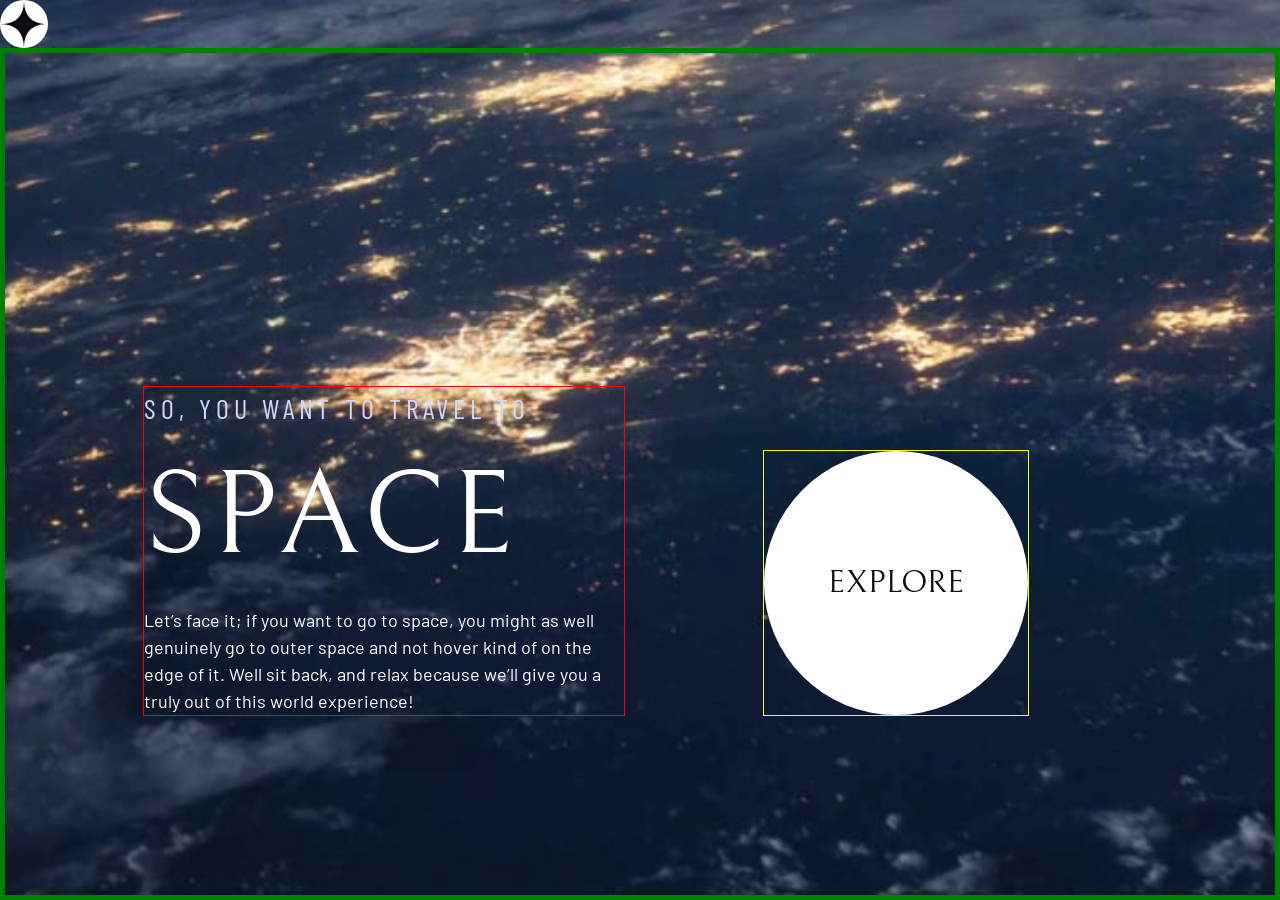
<file: starter-code/index.html>
<!DOCTYPE html>
<html lang="en">

<head>
  <meta charset="UTF-8">
  <meta name="viewport" content="width=device-width, initial-scale=1.0">

  <link rel="icon" type="image/png" sizes="32x32" href="./assets/favicon-32x32.png">
  <!-- custom css -->
  <link rel="stylesheet" href="index.css" />
  <link
    href="https://fonts.googleapis.com/css2?family=Barlow+Condensed:wght@400;700&family=Bellefair&family=Barlow:wght@400;700&display=swap"
    rel="stylesheet">

  <title>Frontend Mentor | Space tourism website</title>
</head>

<body class="homepage">
  <header class="primary-header flex">
    <div>
      <img src="../starter-code/assets/shared/logo.svg" alt="logo of space tourism website" class="logo" />
    </div>
    <!-- <nav>
      <ul class="primary-navigation flex underline-indicators">
        <li class="active"><a class="ff-sans-cond  text-white uppercase fs-300 letter-spacing-2"
            href="index.html"><span>00</span> Home</a>
        <li><a class="ff-sans-cond text-white uppercase fs-300 letter-spacing-2" href="destination.html"><span>01</span>
            Destination</a>
        <li><a class="ff-sans-cond text-white uppercase fs-300 letter-spacing-2" href="crew.html"><span>02</span>
            Crew</a>
        <li><a class="ff-sans-cond text-white uppercase fs-300 letter-spacing-2" href="technology.html"><span>03</span>
            Technology</a>
      </ul>
    </nav> -->

  </header>

  <div class="grid-container grid-container--home" style="--gap: 10rem; max-width: 80rem;">
    <!-- the title of the page has to be h1 -->
     <div>
       <h1 class="text-light fs-500 ff-sans-cond letter-spacing-1 uppercase">
         So, you want to travel to <span class="d-block text-white fs-900 ff-serif uppercase">Space</span>
       </h1>
       <p>
         Let’s face it; if you want to go to space, you might as well genuinely go to
         outer space and not hover kind of on the edge of it. Well sit back, and relax
         because we’ll give you a truly out of this world experience!
       </p>
     </div>
    <div>
      <a href="#" class="large-button uppercase ff-serif text-dark bg-white">Explore</a>
    </div>

  </div>

</body>

</html>
</file>
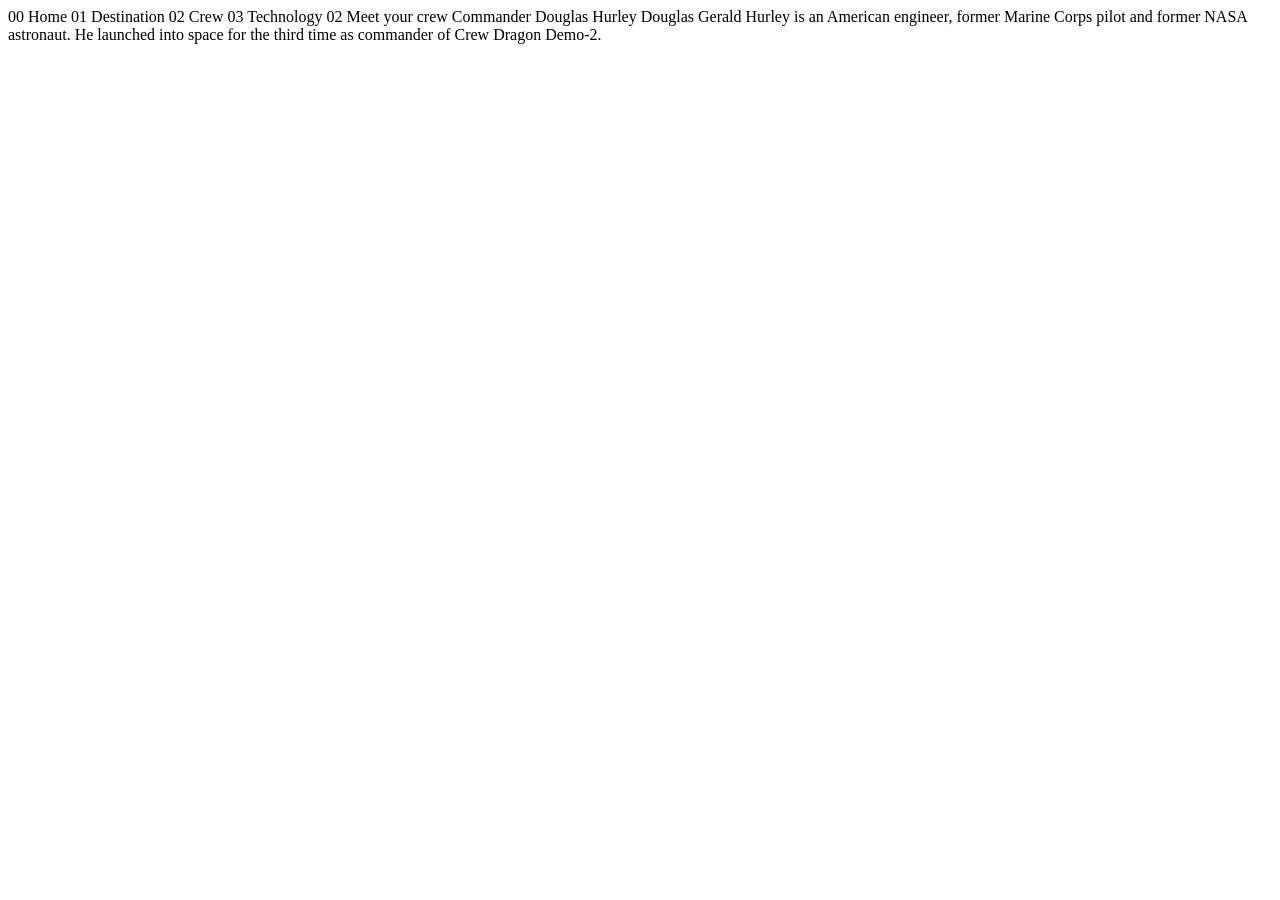
<file: starter-code/crew-commander.html>
<!DOCTYPE html>
<html lang="en">
<head>
  <meta charset="UTF-8">
  <meta name="viewport" content="width=device-width, initial-scale=1.0">

  <link rel="icon" type="image/png" sizes="32x32" href="./assets/favicon-32x32.png">
  
  <title>Frontend Mentor | Space tourism website</title>
</head>
<body>

  00 Home
  01 Destination
  02 Crew
  03 Technology

  02 Meet your crew

  Commander
  Douglas Hurley

  Douglas Gerald Hurley is an American engineer, former Marine Corps pilot 
  and former NASA astronaut. He launched into space for the third time as 
  commander of Crew Dragon Demo-2.
</body>
</html>
</file>
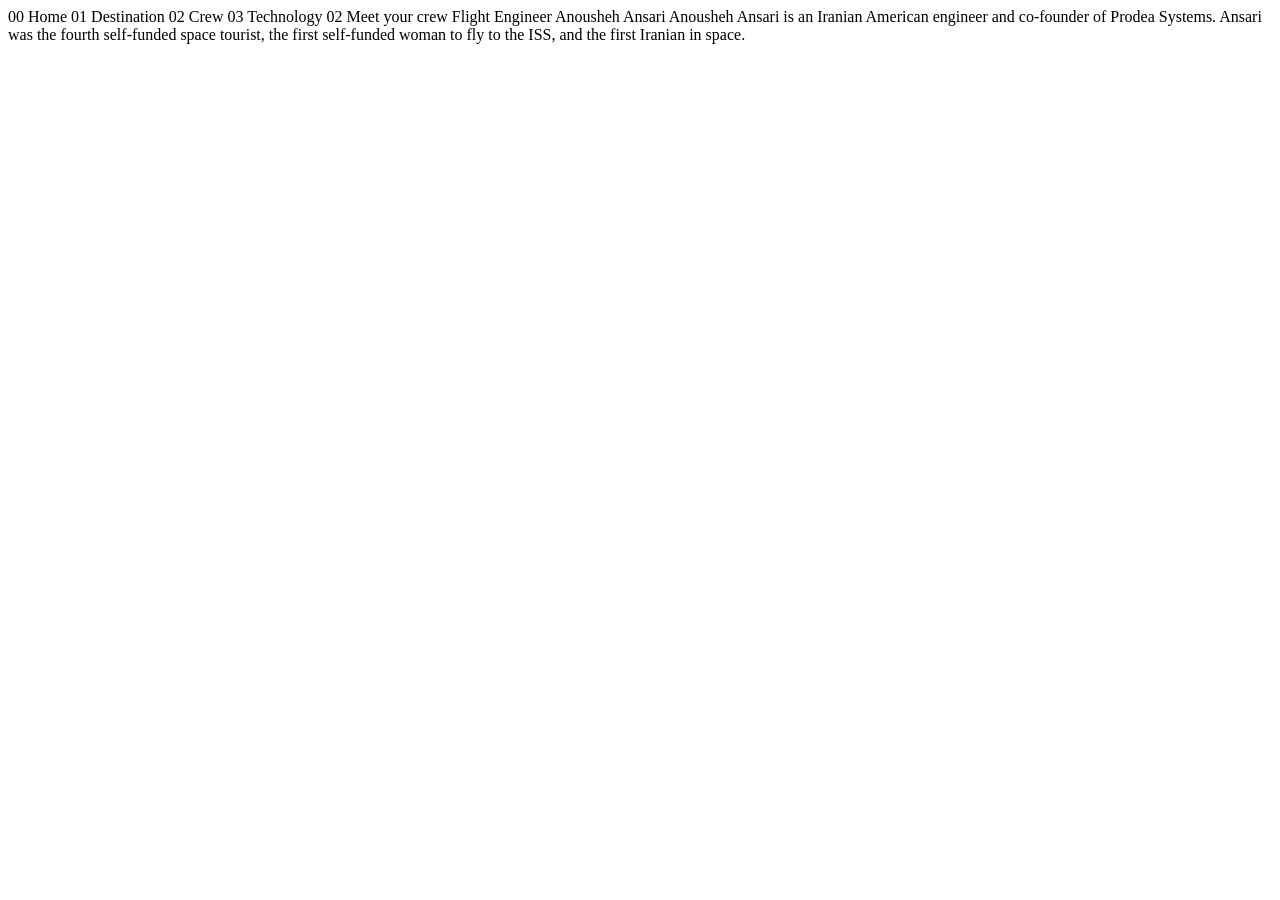
<file: starter-code/crew-engineer.html>
<!DOCTYPE html>
<html lang="en">
<head>
  <meta charset="UTF-8">
  <meta name="viewport" content="width=device-width, initial-scale=1.0">

  <link rel="icon" type="image/png" sizes="32x32" href="./assets/favicon-32x32.png">
  
  <title>Frontend Mentor | Space tourism website</title>
</head>
<body>

  00 Home
  01 Destination
  02 Crew
  03 Technology

  02 Meet your crew

  Flight Engineer
  Anousheh Ansari

  Anousheh Ansari is an Iranian American engineer and co-founder of Prodea Systems. 
  Ansari was the fourth self-funded space tourist, the first self-funded woman to 
  fly to the ISS, and the first Iranian in space. 
</body>
</html>
</file>
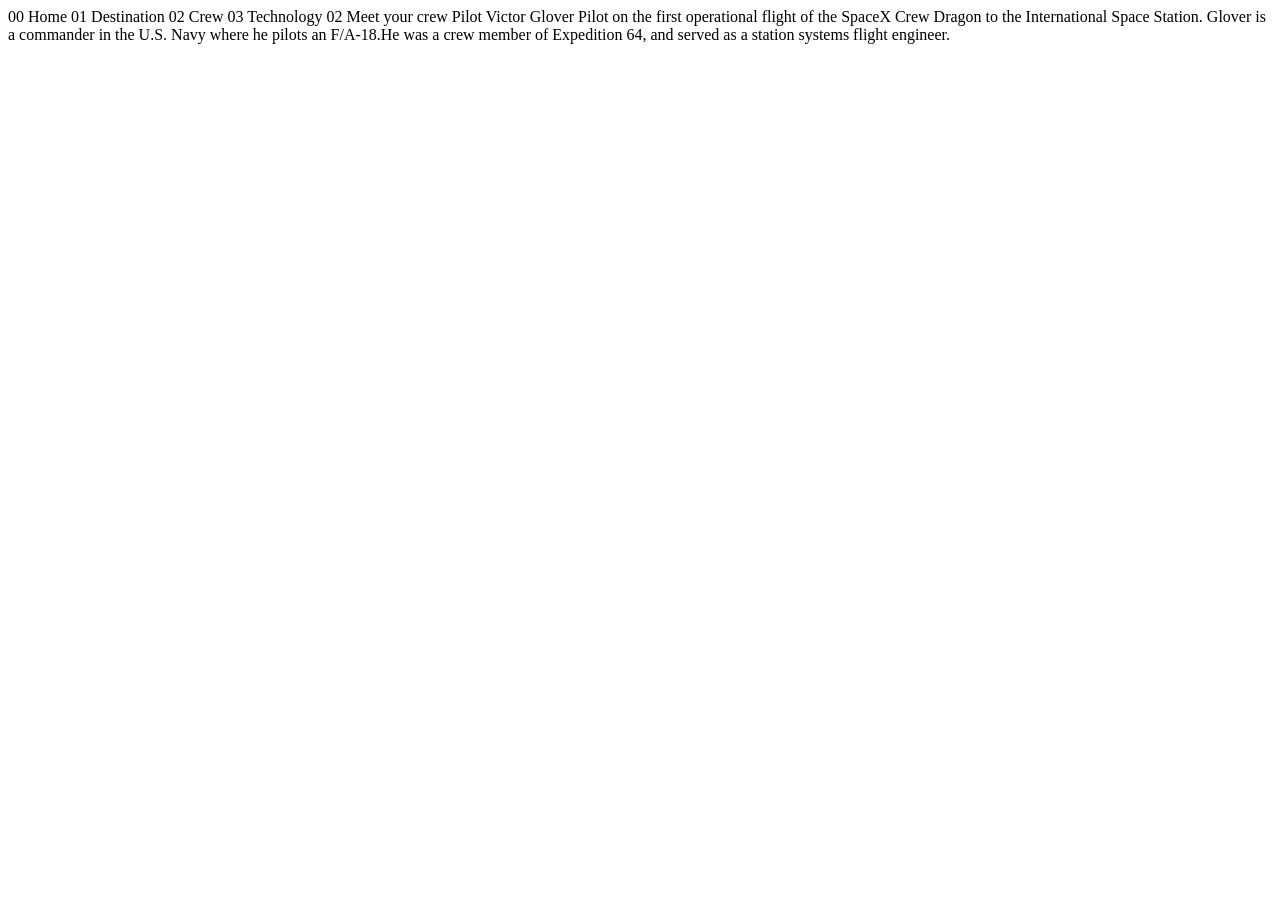
<file: starter-code/crew-pilot.html>
<!DOCTYPE html>
<html lang="en">
<head>
  <meta charset="UTF-8">
  <meta name="viewport" content="width=device-width, initial-scale=1.0">

  <link rel="icon" type="image/png" sizes="32x32" href="./assets/favicon-32x32.png">
  
  <title>Frontend Mentor | Space tourism website</title>
</head>
<body>

  00 Home
  01 Destination
  02 Crew
  03 Technology

  02 Meet your crew

  Pilot
  Victor Glover

  Pilot on the first operational flight of the SpaceX Crew Dragon to the 
  International Space Station. Glover is a commander in the U.S. Navy where 
  he pilots an F/A-18.He was a crew member of Expedition 64, and served as a 
  station systems flight engineer. 
</body>
</html>
</file>
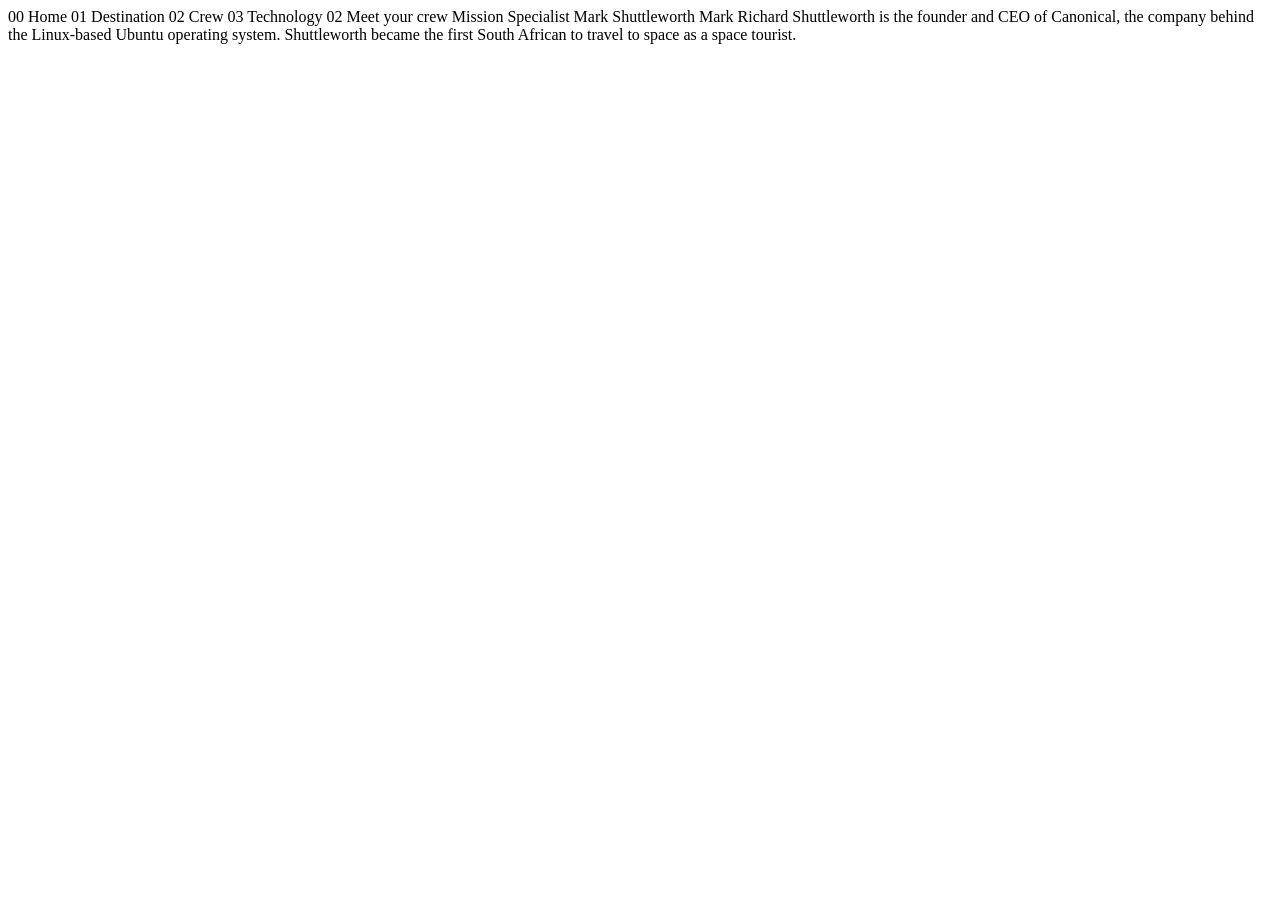
<file: starter-code/crew-specialist.html>
<!DOCTYPE html>
<html lang="en">
<head>
  <meta charset="UTF-8">
  <meta name="viewport" content="width=device-width, initial-scale=1.0">

  <link rel="icon" type="image/png" sizes="32x32" href="./assets/favicon-32x32.png">
  
  <title>Frontend Mentor | Space tourism website</title>
</head>
<body>

  00 Home
  01 Destination
  02 Crew
  03 Technology

  02 Meet your crew

  Mission Specialist
  Mark Shuttleworth

  Mark Richard Shuttleworth is the founder and CEO of Canonical, the company behind 
  the Linux-based Ubuntu operating system. Shuttleworth became the first South 
  African to travel to space as a space tourist.
</body>
</html>
</file>
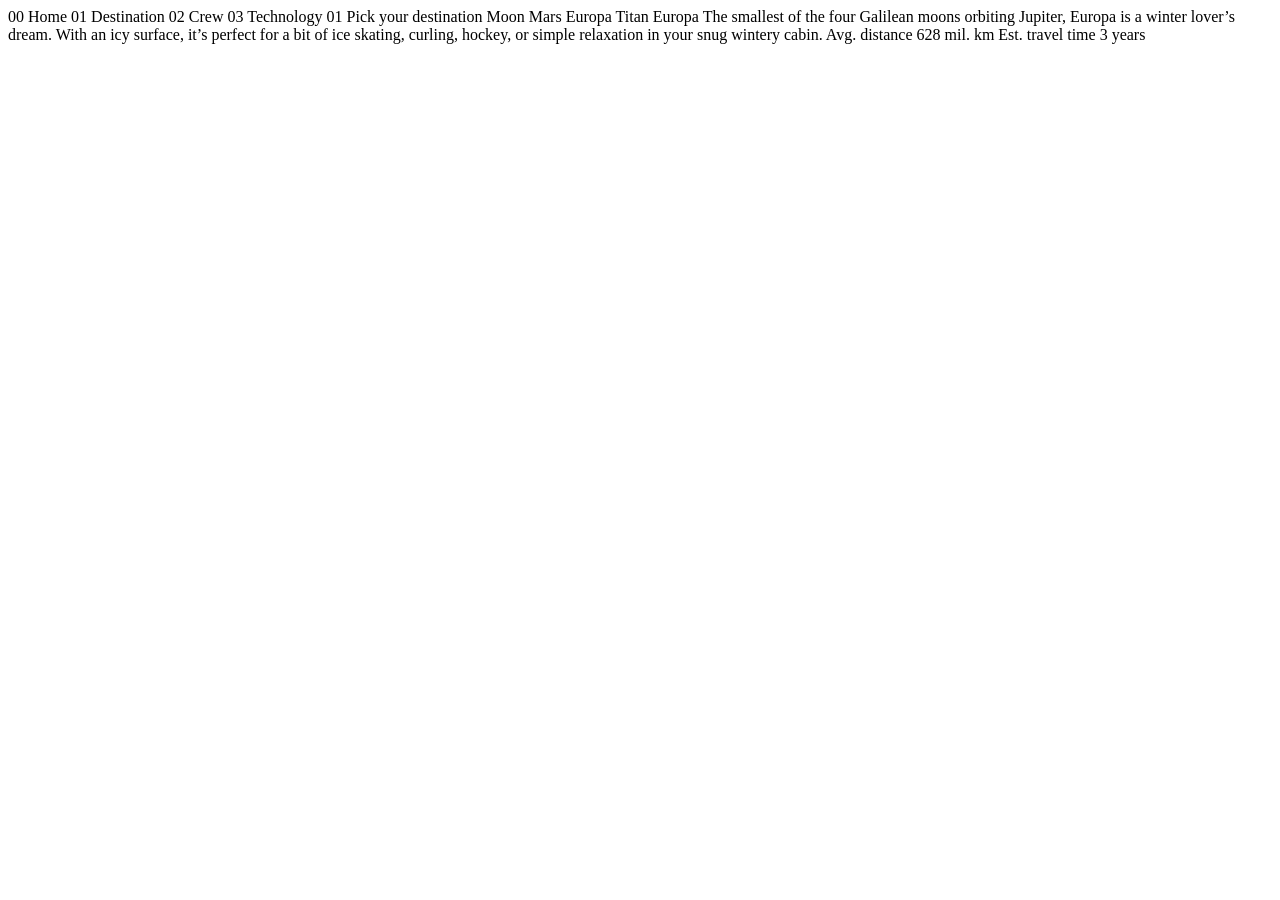
<file: starter-code/destination-europa.html>
<!DOCTYPE html>
<html lang="en">
<head>
  <meta charset="UTF-8">
  <meta name="viewport" content="width=device-width, initial-scale=1.0">

  <link rel="icon" type="image/png" sizes="32x32" href="./assets/favicon-32x32.png">
  
  <title>Frontend Mentor | Space tourism website</title>
</head>
<body>

  00 Home
  01 Destination
  02 Crew
  03 Technology

  01 Pick your destination

  Moon
  Mars
  Europa
  Titan

  Europa

  The smallest of the four Galilean moons orbiting Jupiter, Europa is a 
  winter lover’s dream. With an icy surface, it’s perfect for a bit of 
  ice skating, curling, hockey, or simple relaxation in your snug 
  wintery cabin.

  Avg. distance
  628 mil. km

  Est. travel time
  3 years
</body>
</html>
</file>
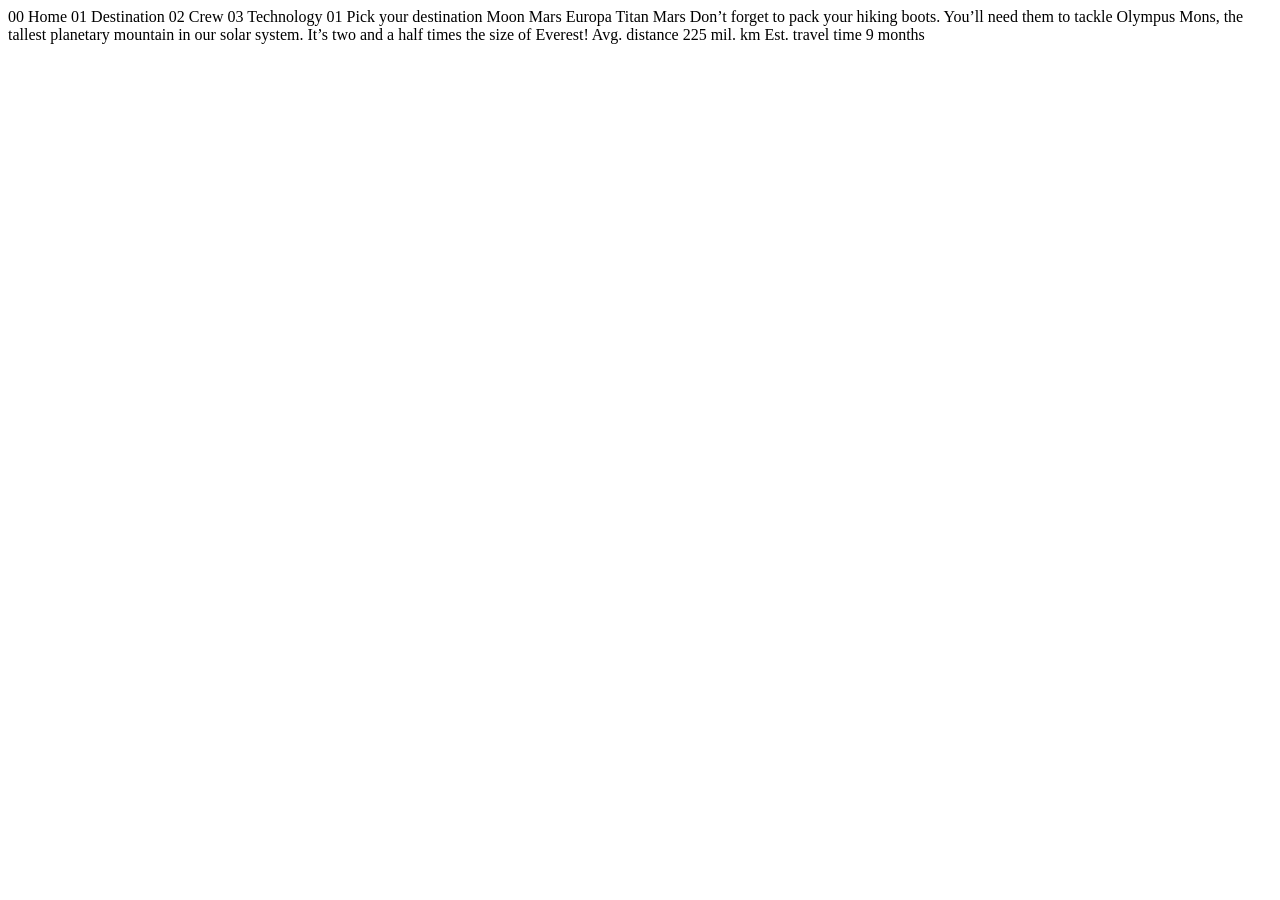
<file: starter-code/destination-mars.html>
<!DOCTYPE html>
<html lang="en">
<head>
  <meta charset="UTF-8">
  <meta name="viewport" content="width=device-width, initial-scale=1.0">

  <link rel="icon" type="image/png" sizes="32x32" href="./assets/favicon-32x32.png">
  
  <title>Frontend Mentor | Space tourism website</title>
</head>
<body>

  00 Home
  01 Destination
  02 Crew
  03 Technology

  01 Pick your destination

  Moon
  Mars
  Europa
  Titan

  Mars

  Don’t forget to pack your hiking boots. You’ll need them to tackle Olympus Mons, 
  the tallest planetary mountain in our solar system. It’s two and a half times 
  the size of Everest!

  Avg. distance
  225 mil. km

  Est. travel time
  9 months
</body>
</html>
</file>
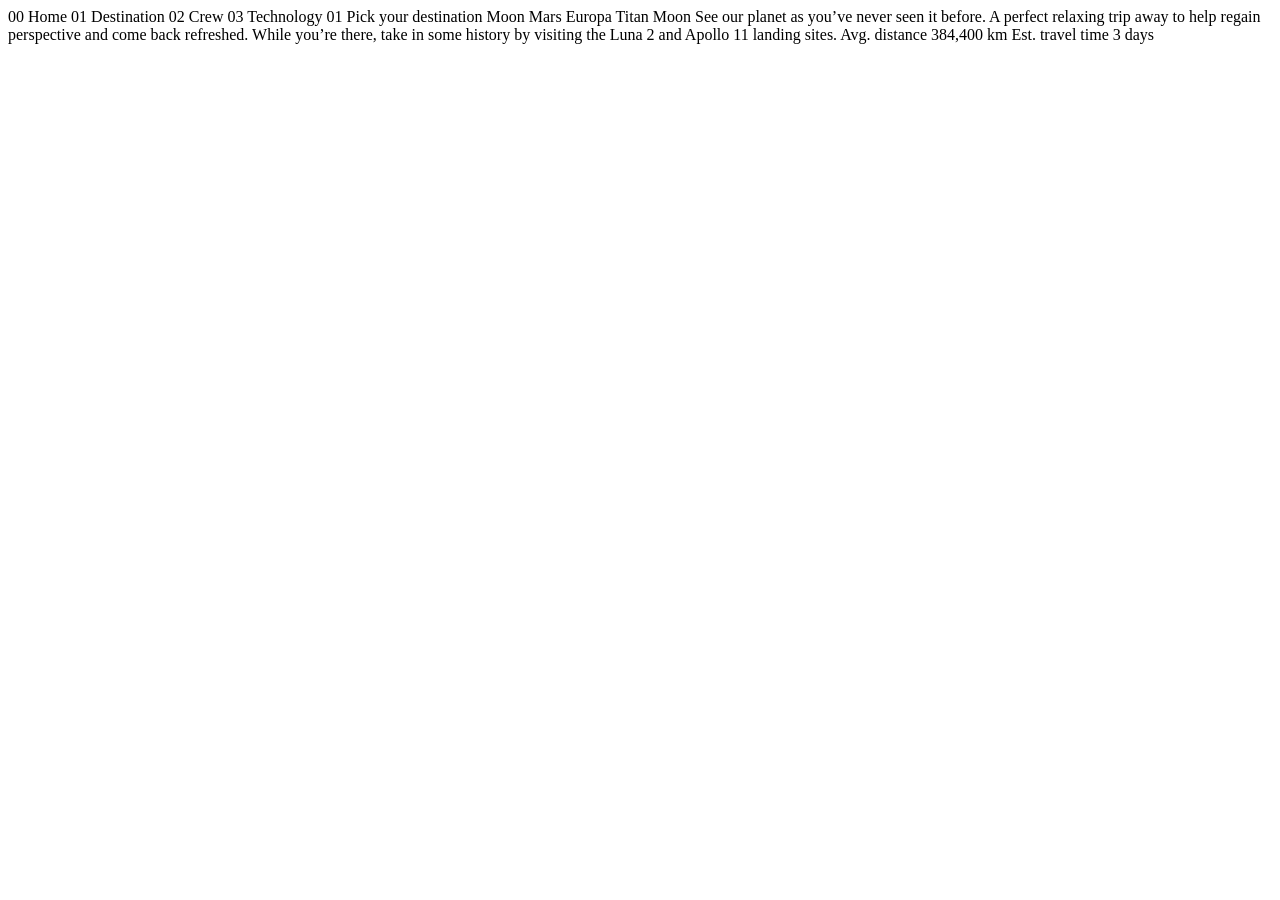
<file: starter-code/destination-moon.html>
<!DOCTYPE html>
<html lang="en">
<head>
  <meta charset="UTF-8">
  <meta name="viewport" content="width=device-width, initial-scale=1.0">

  <link rel="icon" type="image/png" sizes="32x32" href="./assets/favicon-32x32.png">
  
  <title>Frontend Mentor | Space tourism website</title>
</head>
<body>

  00 Home
  01 Destination
  02 Crew
  03 Technology

  01 Pick your destination

  Moon
  Mars
  Europa
  Titan

  Moon

  See our planet as you’ve never seen it before. A perfect relaxing trip away to help 
  regain perspective and come back refreshed. While you’re there, take in some history 
  by visiting the Luna 2 and Apollo 11 landing sites.

  Avg. distance
  384,400 km

  Est. travel time
  3 days
</body>
</html>
</file>
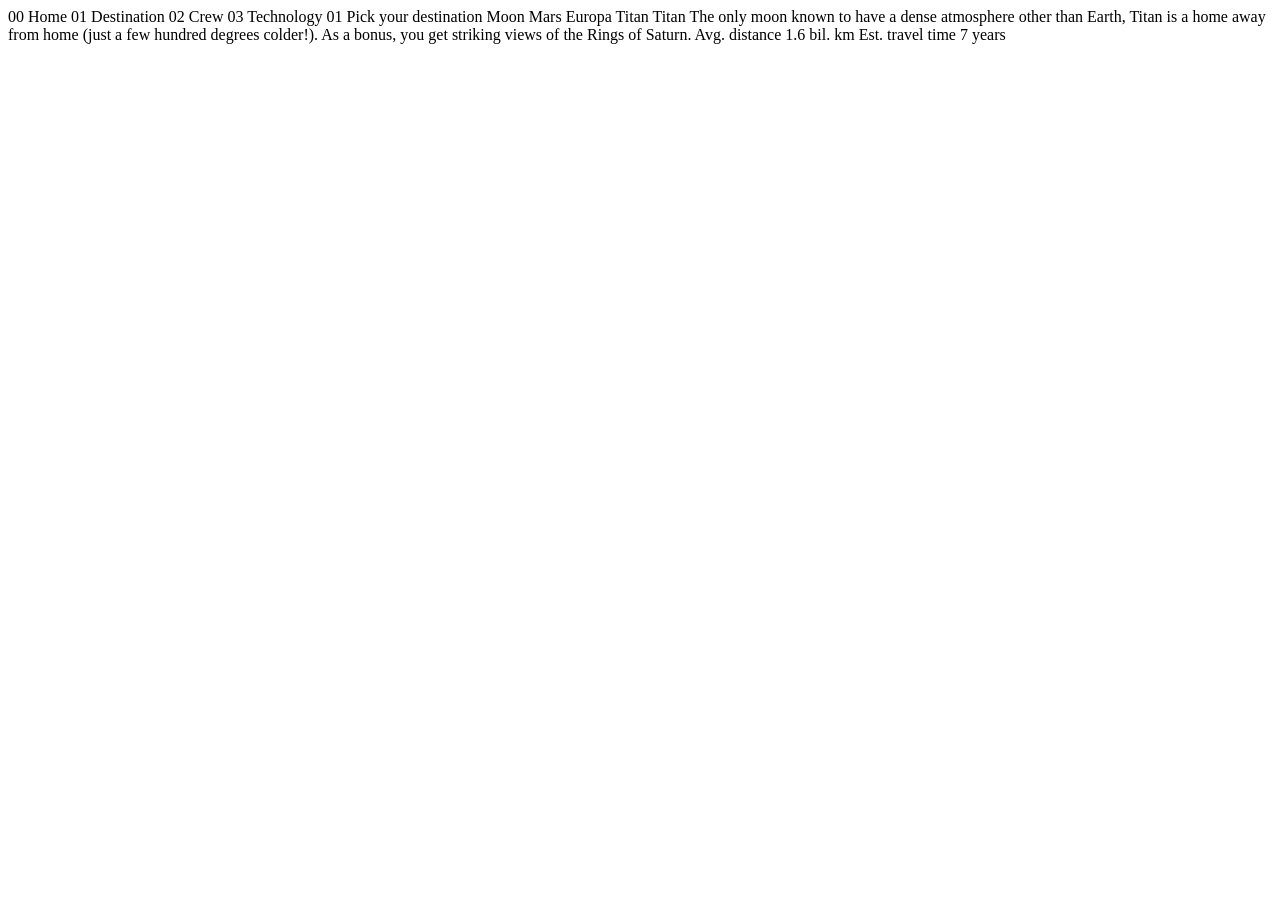
<file: starter-code/destination-titan.html>
<!DOCTYPE html>
<html lang="en">
<head>
  <meta charset="UTF-8">
  <meta name="viewport" content="width=device-width, initial-scale=1.0">

  <link rel="icon" type="image/png" sizes="32x32" href="./assets/favicon-32x32.png">
  
  <title>Frontend Mentor | Space tourism website</title>
</head>
<body>

  00 Home
  01 Destination
  02 Crew
  03 Technology

  01 Pick your destination

  Moon
  Mars
  Europa
  Titan

  Titan

  The only moon known to have a dense atmosphere other than Earth, Titan 
  is a home away from home (just a few hundred degrees colder!). As a 
  bonus, you get striking views of the Rings of Saturn.

  Avg. distance
  1.6 bil. km

  Est. travel time
  7 years
</body>
</html>
</file>
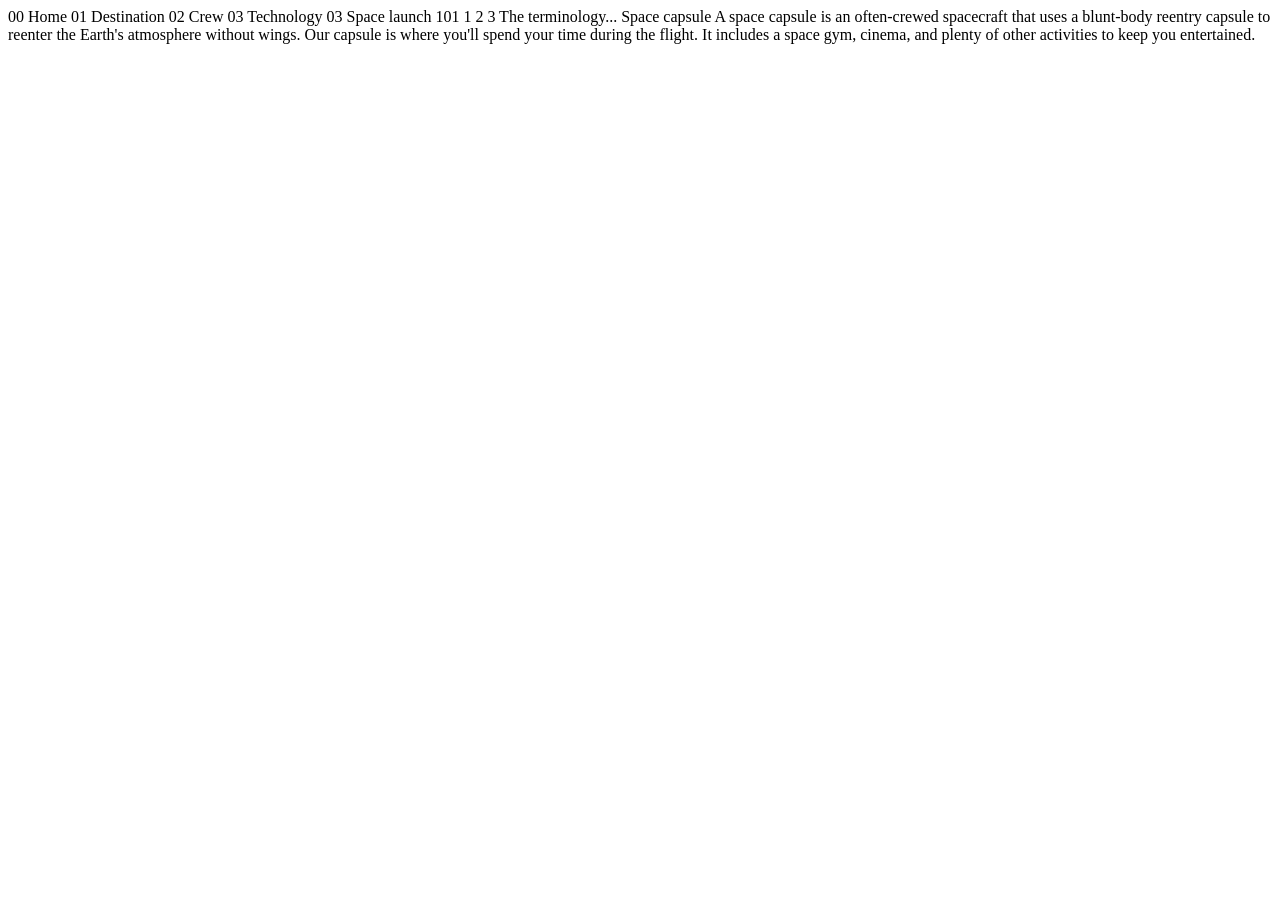
<file: starter-code/technology-capsule.html>
<!DOCTYPE html>
<html lang="en">
<head>
  <meta charset="UTF-8">
  <meta name="viewport" content="width=device-width, initial-scale=1.0">

  <link rel="icon" type="image/png" sizes="32x32" href="./assets/favicon-32x32.png">
  
  <title>Frontend Mentor | Space tourism website</title>
</head>
<body>

  00 Home
  01 Destination
  02 Crew
  03 Technology

  03 Space launch 101

  1
  2
  3

  The terminology...
  Space capsule

  A space capsule is an often-crewed spacecraft that uses a blunt-body reentry 
  capsule to reenter the Earth's atmosphere without wings. Our capsule is where 
  you'll spend your time during the flight. It includes a space gym, cinema, 
  and plenty of other activities to keep you entertained.
</body>
</html>
</file>
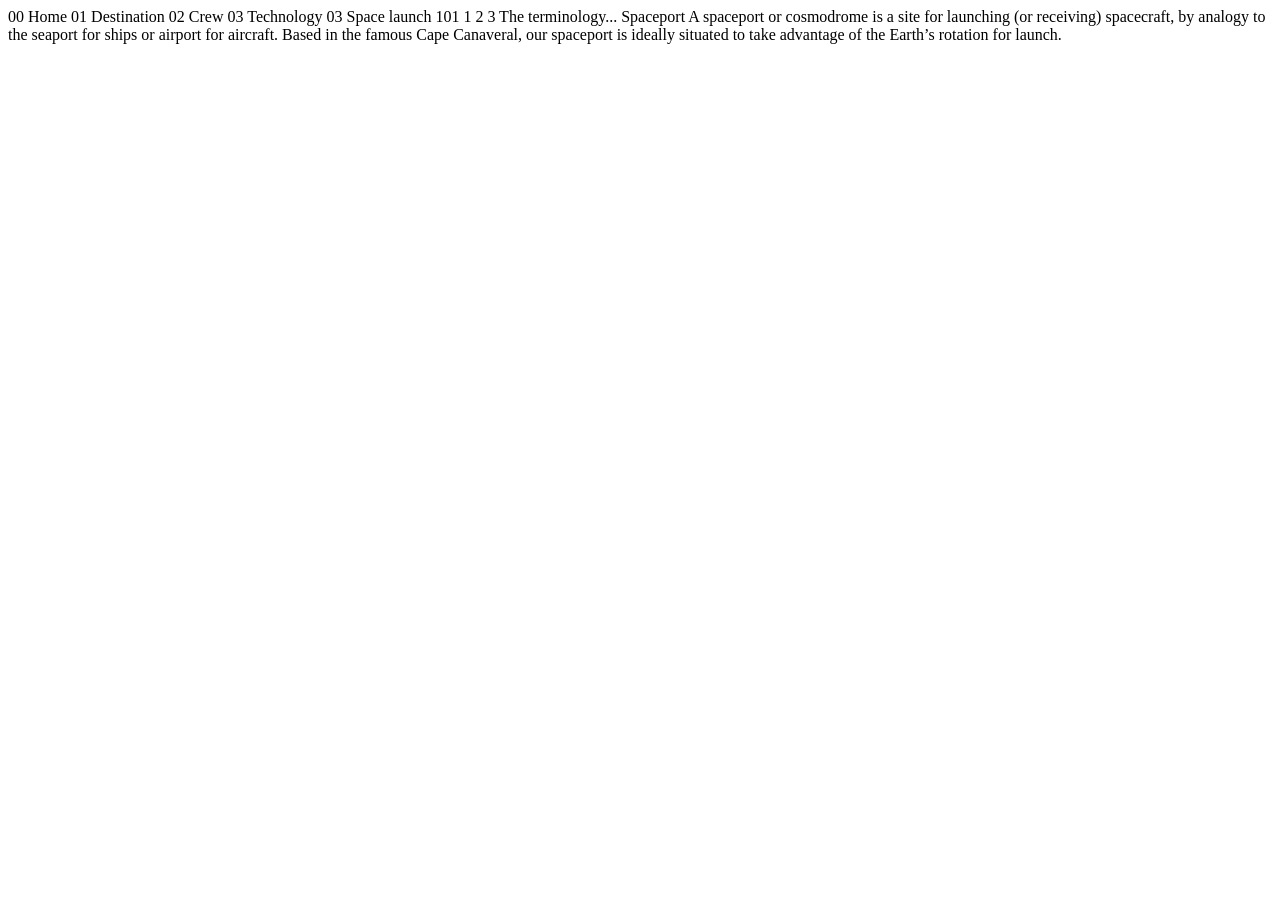
<file: starter-code/technology-spaceport.html>
<!DOCTYPE html>
<html lang="en">
<head>
  <meta charset="UTF-8">
  <meta name="viewport" content="width=device-width, initial-scale=1.0">

  <link rel="icon" type="image/png" sizes="32x32" href="./assets/favicon-32x32.png">
  
  <title>Frontend Mentor | Space tourism website</title>
</head>
<body>

  00 Home
  01 Destination
  02 Crew
  03 Technology

  03 Space launch 101

  1
  2
  3

  The terminology...
  Spaceport

  A spaceport or cosmodrome is a site for launching (or receiving) spacecraft, 
  by analogy to the seaport for ships or airport for aircraft. Based in the 
  famous Cape Canaveral, our spaceport is ideally situated to take advantage 
  of the Earth’s rotation for launch.
</body>
</html>
</file>
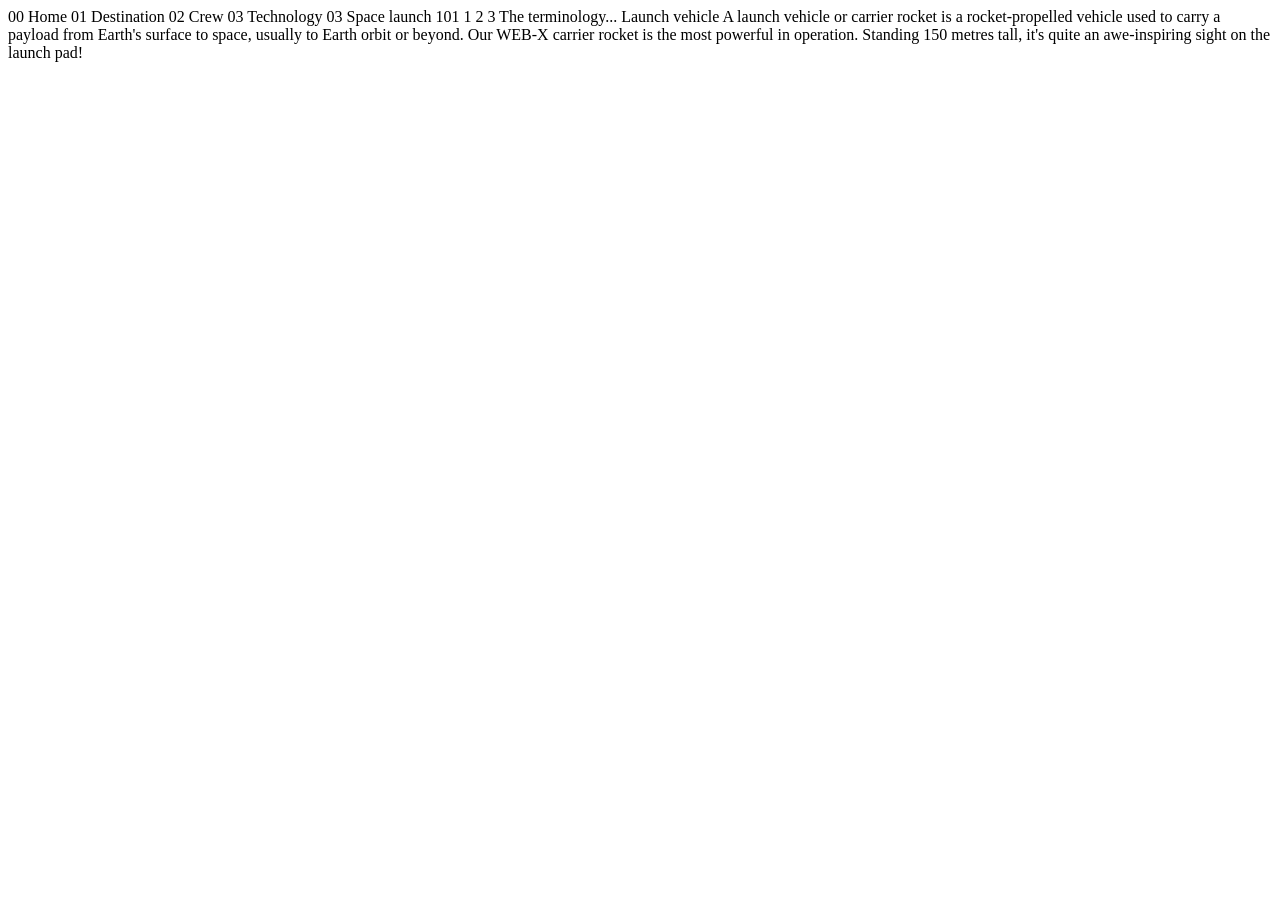
<file: starter-code/technology-vehicle.html>
<!DOCTYPE html>
<html lang="en">
<head>
  <meta charset="UTF-8">
  <meta name="viewport" content="width=device-width, initial-scale=1.0">

  <link rel="icon" type="image/png" sizes="32x32" href="./assets/favicon-32x32.png">
  
  <title>Frontend Mentor | Space tourism website</title>
</head>
<body>

  00 Home
  01 Destination
  02 Crew
  03 Technology

  03 Space launch 101

  1
  2
  3

  The terminology...
  Launch vehicle

  A launch vehicle or carrier rocket is a rocket-propelled vehicle used to carry a 
  payload from Earth's surface to space, usually to Earth orbit or beyond. Our 
  WEB-X carrier rocket is the most powerful in operation. Standing 150 metres tall, 
  it's quite an awe-inspiring sight on the launch pad!
</body>
</html>
</file>
<file: starter-code/index.css>
/* ----------------------------------------------------- */
/* Customs colors */
/* ----------------------------------------------------- */

:root {
  --col-blue-900: 230 35% 7%;
  --col-white: 0 0% 100%;
  --col-blue-300: 231 77% 90%;
  /* starting with a base font weight of 400 - 16px, based on typography, we add more sizes */
  /* use rem font sizes to respect accessibility standardss */
  /* 144px */
  /* --fs-900: 9rem;
  --fs-800: 6.25rem;
  --fs-700: 3.5rem; */
  /* --fs-600: 2rem; */
  /* // 28px */
  /* --fs-500: 1.75rem; */
  /* --fs-400: 1.125rem; so this is 18px */
  /* --fs-300: 1rem;
  --fs-200: 0.875rem; */

  /* font-sizes */
  /* clamp lets you set min, middle and max size */
  --fs-900: clamp(5rem, 8vw + 1rem, 9.375rem);
  --fs-800: 3.5rem;
  --fs-700: 1.5rem;
  --fs-600: 1rem;
  --fs-500: 1.75rem;
  --fs-400: 0.9375rem;
  --fs-300: 1rem;
  --fs-200: 0.875rem;

  /* font-families */
  /* copied from kevin powell */
  --ff-serif: "Bellefair", serif;
  --ff-sans-cond: "Barlow Condensed", sans-serif;
  --ff-sans-normal: "Barlow", sans-serif;

  --underline-width: 0.2rem solid;
}

/* tablet screen size */
@media (min-width: 35rem) {
  :root {
    --fs-800: 5rem;
    --fs-700: 2.5rem;
    --fs-600: 1.5rem;
    --fs-400: 1rem;
  }
}

@media (min-width: 45rem) {
  :root {
    /* font-sizes */
    --fs-800: 6.25rem;
    --fs-700: 3.5rem;
    --fs-600: 2rem;
    --fs-400: 1.125rem;
  }
}

/* ----------------------------------------------------- */
/* Reset */
/* ----------------------------------------------------- */

/* added some css resets from this blog - 
https://piccalil.li/blog/a-more-modern-css-reset/
*/

/* reset border, all pseudo elements */
*,
*::before,
*::after {
  box-sizing: border-box;
}

/* Reset margins for other elements */
body,
h1,
h2,
h3,
h4,
h5,
h6,
p,
figure,
picture {
  margin: 0;
  padding: 0;
}

h1,
h2,
h3,
h4,
h5,
h6,
p {
  /* no bold is used in figma template so let's stick to default of 400 */
  font-weight: 400;
}

/* override default line height of 1.4 */
body {
  line-height: 1.5;
  min-height: 100vh; /* remove any issues with short pages */
  font-family: var(--ff-sans-normal);
  font-size: var(--fs-400);
  color: hsl(var(--col-white));
  background-color: hsl(var(--col-blue-900));

  display: grid;
  grid-template-rows: min-content 1fr;
}

/* Make images easier to work with */
img,
picture {
  max-width: 100%; /* follow size of parent container */
  display: block;
}

/* Inherit fonts for inputs and buttons */
input,
button,
textarea,
select {
  font-family: inherit;
  font-size: inherit;
}

/* for those who do not want animations due to accessibility issues */

/* from kevin powell */

@media (prefers-reduced-motion: reduce) {
  *,
  *::before,
  *::after {
    animation-duration: 0.01ms !important;
    animation-iteration-count: 1 !important;
    transition-duration: 0.01ms !important;
    scroll-behavior: auto !important;
  }
}

/* ----------------------------------------------------- */
/* Utility Classes */
/* One property and one property only - make it a utility class */
/* ----------------------------------------------------- */

.d-block {
  display: block;
}

.flex {
  display: flex;
  gap: var(--gap, 1rem); /* default of 1 rem s*/
}

.flex.even-columns > * {
  width: 100%;
  outline: 1px solid limegreen;
}

.grid {
  display: grid;
  gap: var(--gap, 1rem);
}

/* or *:not(:first-child) => anything that is not the first child */
/* supposedly makes it easier to add paddings all sibling containers except for the first one, allowing for consistent padding */
/* to deal with specificity issues => *:where(not(:first-child))  */
.flow > * + * {
  margin-top: var(--flow-space, 1rem);
  /* outline: 1px solid red; */
}

/* from what I read, containers or wrappers are utility classes used to center any and all content inside of a div */
.container {
  /* adds padding to the left and right, 0 for top and bottom */
  padding-inline: 2em;
  margin-inline: auto;
  max-width: 80rem;
}

.grid-container {
  border: 5px solid green;
  display: grid;
  text-align: center;
  /* // justify and align items center */
  place-items: center;
  /* left and right padding for the english language */
  padding-inline: 1rem;
}

.grid-container * {
  /* relative css length unit */
  max-width: 50ch;
}

/* greater than tablet size */
@media (min-width: 45rem) {
  .grid-container {
    text-align: left;
    column-gap: var(--container-gap, 2rem);
    grid-template-columns: minmax(2rem, 1fr) repeat(2, minmax(0, 30rem)) minmax(
        2rem,
        1fr
      );
  }

  .grid-container > *:first-child {
    grid-column: 2;
    outline: 1px solid red;
  }

  .grid-container > *:last-child {
    grid-column: 3;
    outline: 1px solid yellow;
  }

  .grid-container--home {
    /* limits the max padding */
    padding-bottom: max(6rem, 20vh);
    align-items: end;
  }
}

/* used for assitive technologies */
/* leaves it in the dom, for the screen reader */
.sr-only {
  position: absolute;
  width: 1px;
  height: 1px;
  padding: 0;
  margin: -1px;
  overflow: hidden;
  clip: rect(0, 0, 0, 0);
  white-space: nowrap; /* added line */
  border: 0;
}

/* colors */
/* utility classes for colors */

.bg-dark {
  background-color: hsl(var(--col-blue-900));
}

.bg-light {
  background-color: hsl(var(--col-blue-300));
}

.bg-white {
  background-color: hsl(var(--col-white));
}

.text-dark {
  color: hsl(var(--col-blue-900));
}

.text-light {
  color: hsl(var(--col-blue-300));
}

.text-white {
  color: hsl(var(--col-white));
}

/* typography */

.ff-serif {
  font-family: var(--ff-serif);
}

.ff-sans-cond {
  font-family: var(--ff-sans-cond);
}

.ff-sans-normal {
  font-family: var(--ff-sans-normal);
}

.letter-spacing-1 {
  letter-spacing: 4.75px;
}
.letter-spacing-2 {
  letter-spacing: 2.7px;
}
.letter-spacing-3 {
  letter-spacing: 2.35px;
}

.uppercase {
  text-transform: uppercase;
}

.fs-900 {
  font-size: var(--fs-900);
}
.fs-800 {
  font-size: var(--fs-800);
}
.fs-700 {
  font-size: var(--fs-700);
}
.fs-600 {
  font-size: var(--fs-600);
}
.fs-500 {
  font-size: var(--fs-500);
}
.fs-400 {
  font-size: var(--fs-400);
}
.fs-300 {
  font-size: var(--fs-300);
}
.fs-200 {
  font-size: var(--fs-200);
}

/* utility class for numbered titles */

.numbered-title {
  text-transform: uppercase;
  font-family: var(--ff-sans-cond);
  letter-spacing: 4px;
  font-size: var(--fs-500);
}

.numbered-title span {
  color: hsl(var(--col-white) / 0.25);
  /* em better as it scales relative to the parent container */
  margin-right: 0.5em;
  /* same as font weight 700 */
  font-weight: bold;
}

/* ----------------------------------------------------- */
/* Components */
/* ----------------------------------------------------- */

.large-button {
  position: relative;
  text-decoration: none;
  padding: 0 2em;
  display: inline-grid;
  /* modern css to get a square */
  aspect-ratio: 1;
  /* center an item in the center */
  place-items: center;
  border-radius: 50%;
  font-size: 2rem;
  z-index: 1;
}

.large-button::after {
  content: " ";
  position: absolute;
  background: hsl(var(--col-white) / 0.15);
  width: 100%;
  height: 100%;
  border-radius: 50%;
  z-index: -1;
  transition: transform 500ms ease-in-out;
}

/* the focus is to show the effect when the user tabs on to it */
.large-button:hover::after,
.large-button:focus::after {
  transform: scale(1.5);
}

/* styling navigation bar */

.primary-navigation {
  list-style: none;
  --gap: 8rem;
  margin: 0;
  padding: 0;
  --underline-gap: 2rem;
}

.primary-navigation a {
  text-decoration: none;
}

.primary-navigation a > span {
  font-weight: bold;
  margin-right: 0.5em;
}

/* select all direct descendants of this class */
.underline-indicators > * {
  /* applies padding top and bottom */
  padding: var(--underline-gap, 1rem) 0;
  border: 0;
  cursor: pointer;
  border-bottom: var(--underline-width) hsl(var(--col-white) / 0);
}

.underline-indicators > *:hover,
.underline-indicators > *:focus {
  /* applies padding top and bottom */
  border-bottom: var(--underline-width) hsl(var(--col-white) / 0.5);
}

.underline-indicators > .active,
.underline-indicators > [aria-selected="true"] {
  /* applies padding top and bottom */
  border-bottom: var(--underline-width) hsl(var(--col-white) / 1);
}

.tab-button {
  --gap: 3rem;
  --underline-gap: 0.25rem;
}

.dot-indicators > * {
  /* width: 15px;
  height: 15px;
  border-radius: 50%; */
  /* more effective way to create circles are as follows */
  aspect-ratio: 1;
  padding: 0.5em;
  border-radius: 50%;

  border: none;
  cursor: pointer;
  background-color: hsl(var(--col-white) / 0.25);
}

.dot-indicators > *:hover,
.dot-indicators > *:focus {
  background-color: hsl(var(--col-white) / 0.5);
}

.dot-indicators > *[aria-selected="true"] {
  background-color: hsl(var(--col-white) / 1);
}

.numbered-indicators > * {
  width: 45px;
  height: 45px;
  border-radius: 50%;
  border: 1px solid hsl(var(--col-white) / 0.25);
  text-align: center;
  cursor: pointer;
  color: white;
  background-color: hsl(var(--col-blue-900));
  /* font-family: var(--ff-sans-cond); */
}

.numbered-indicators > *:hover,
.numbered-indicators > *:focus {
  border: 1px solid hsl(var(--col-white) / 0.75);
}

.numbered-indicators > *[aria-selected="true"] {
  background-color: hsl(var(--col-white) / 1);
  color: black;
}

/* ----------------------------------------------------- */
/* Page Specific background */
/* ----------------------------------------------------- */

body {
  background-size: cover;
  background-position: bottom center;
}

/* home */
.homepage {
  background-image: url(./assets/home/background-home-mobile.jpg);
}
</file>
